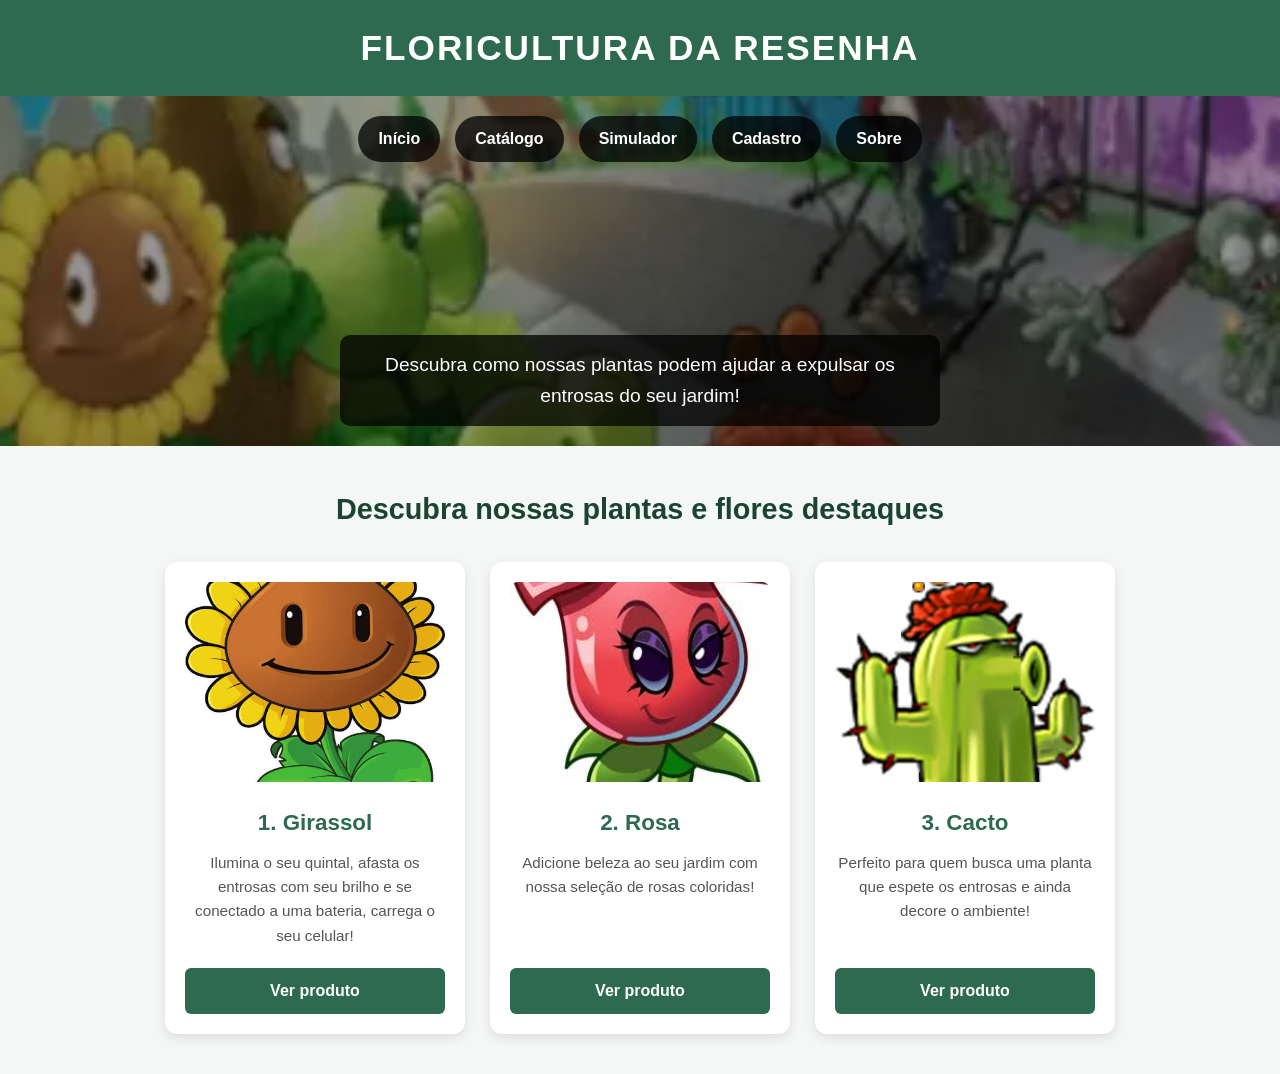
<file: index.html>
<!DOCTYPE html>
<html lang="pt-br">
<head>
    <meta charset="UTF-8">
    <meta name="viewport" content="width=device-width, initial-scale=1.0">
    <title>Floricultura do Geovane</title>
    <link rel="stylesheet" href="style.css">
</head>
<body>

    <header>
        <h1>Floricultura da Resenha</h1>
    </header>

    <div class="banner">
        <nav>
            <ul>
                <li><a href="index.html">Início</a></li>
                <li><a href="catalogo.html">Catálogo</a></li>
                <li><a href="simulador.html">Simulador</a></li>
                <li><a href="cadastro.html">Cadastro</a></li>
                <li><a href="sobre.html">Sobre</a></li>
            </ul>
        </nav>
        
        <p class="banner-texto">
            Descubra como nossas plantas podem ajudar a expulsar os entrosas do seu jardim!
        </p>
    </div>

    <main class="container">
        <h2>Descubra nossas plantas e flores destaques</h2>

        <div class="produtos-grid">
            <!-- DESTAQUE 1: GIRASSOL -->
            <div class="card">
                <div>
                    <img src="img/girassol.png" alt="imagem de girassol">
                    <h3>1. Girassol</h3>
                    <p>Ilumina o seu quintal, afasta os entrosas com seu brilho e se conectado a uma bateria, carrega o seu celular!</p>
                </div>
                <a href="catalogo.html" class="btn-produto">Ver produto</a>
            </div>

            <!-- DESTAQUE 2: ROSA -->
            <div class="card">
                <div>
                    <img src="img/rosa.png" alt="imagem de rosa">
                    <h3>2. Rosa</h3>
                    <p>Adicione beleza ao seu jardim com nossa seleção de rosas coloridas!</p>
                </div>
                <a href="catalogo.html" class="btn-produto">Ver produto</a>
            </div>

            <!-- DESTAQUE 3: CACTO -->
            <div class="card">
                <div>
                    <img src="img/cacto.png" alt="imagem de cacto">
                    <h3>3. Cacto</h3>
                    <p>Perfeito para quem busca uma planta que espete os entrosas e ainda decore o ambiente!</p>
                </div>
                <a href="catalogo.html" class="btn-produto">Ver produto</a>
            </div>
        </div>
    </main>

</body>
</html>
</file>
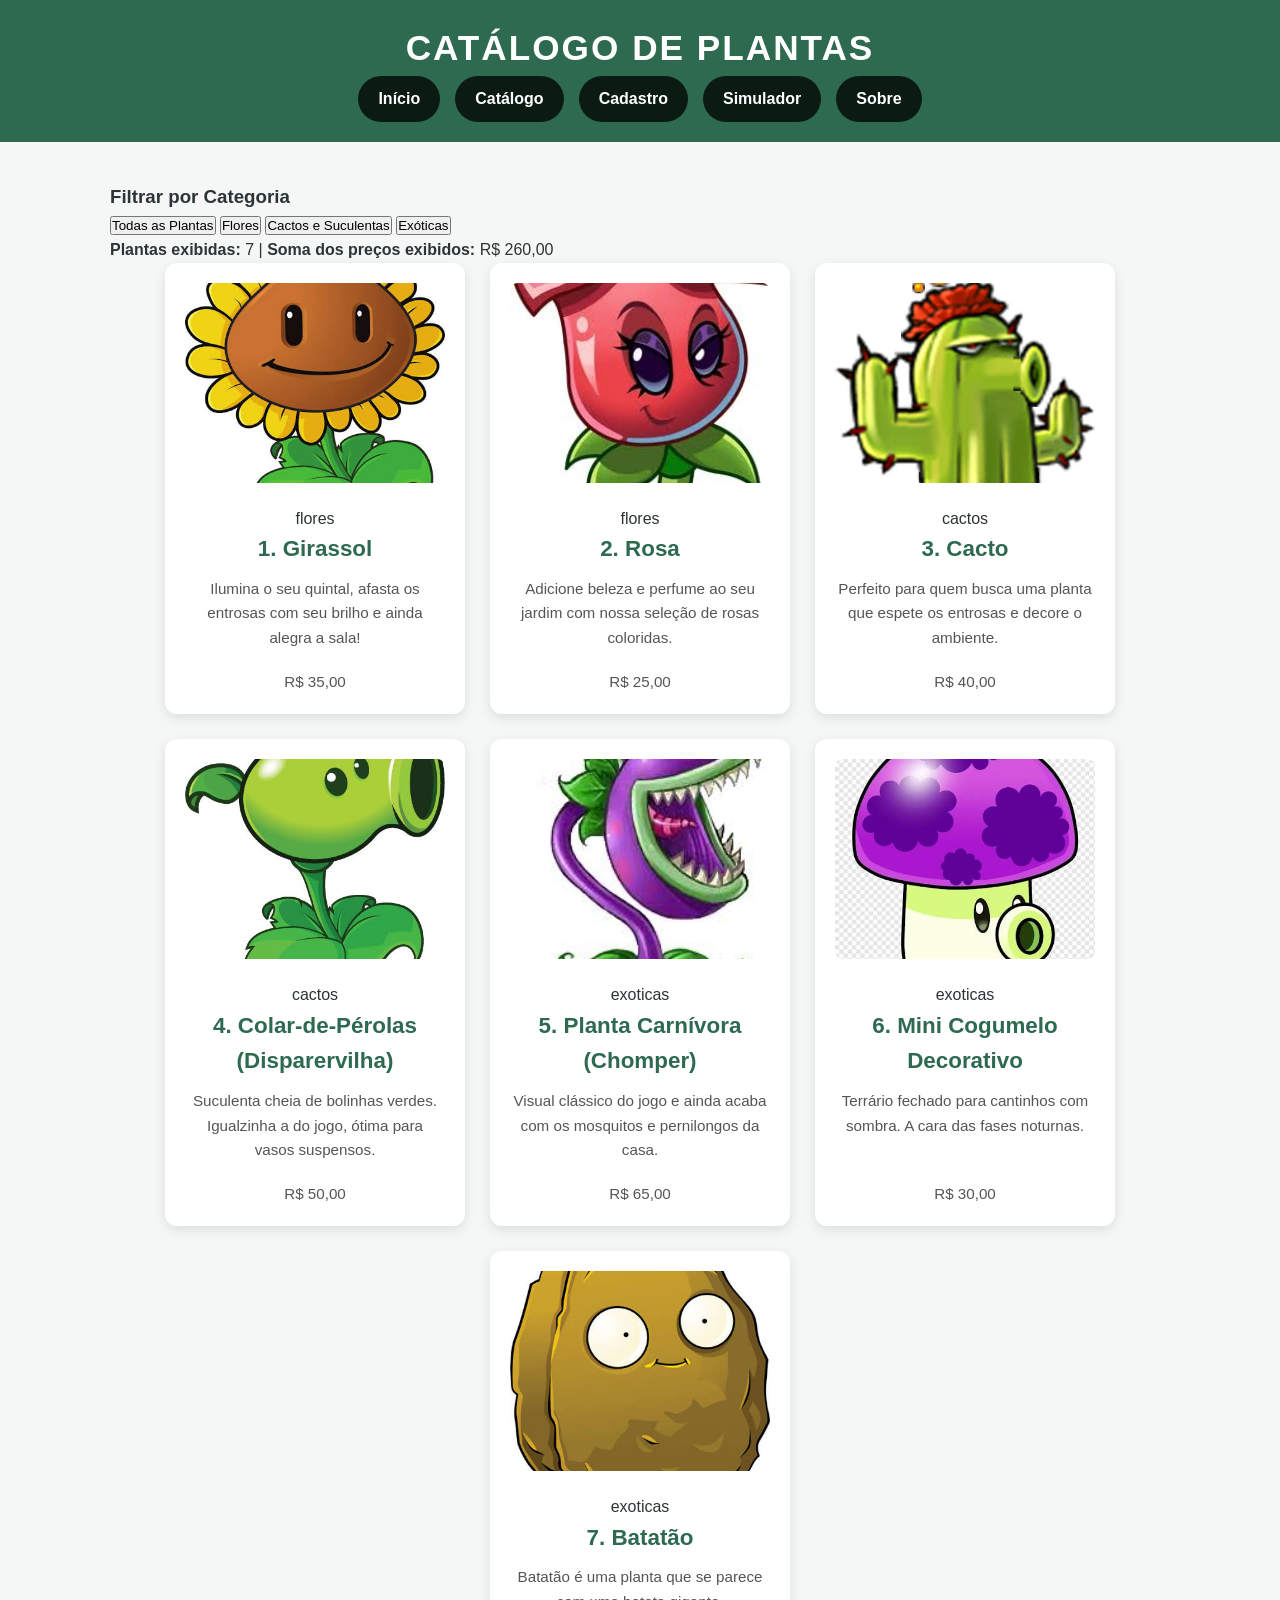
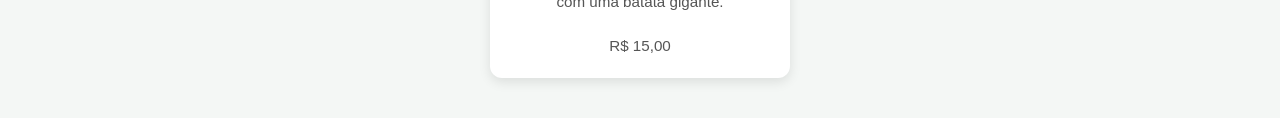
<file: catalogo.html>
<!DOCTYPE html>
<html lang="pt-br">
<head>
    <meta charset="UTF-8">
    <meta name="viewport" content="width=device-width, initial-scale=1.0">
    <title>Catálogo - Floricultura da Resenha</title>
    <link rel="stylesheet" href="style.css">
</head>
<body>

    <header>
        <h1>Catálogo de Plantas</h1>
        <nav class="nav-interna">
            <ul>
                <li><a href="index.html">Início</a></li>
                <li><a href="catalogo.html">Catálogo</a></li>
                <li><a href="cadastro.html">Cadastro</a></li>
                <li><a href="simulador.html">Simulador</a></li>
                <li><a href="sobre.html">Sobre</a></li>
            </ul>
        </nav>
    </header>

    <main class="container">
        <section class="filtros-box">
            <h3>Filtrar por Categoria</h3>
            <div class="botoes-filtro">
                <button class="btn-filtro" onclick="filtrarPlantas('todas')">Todas as Plantas</button>
                <button class="btn-filtro" onclick="filtrarPlantas('flores')">Flores</button>
                <button class="btn-filtro" onclick="filtrarPlantas('cactos')">Cactos e Suculentas</button>
                <button class="btn-filtro" onclick="filtrarPlantas('exoticas')">Exóticas</button>
            </div>

            <div class="resumo-catalogo">
                <p>
                    <strong>Plantas exibidas:</strong> <span id="contador-itens">0</span> | 
                    <strong>Soma dos preços exibidos:</strong> R$ <span id="valor-total">0,00</span>
                </p>
            </div>
        </section>

        <div id="lista-plantas" class="produtos-grid"></div>
    </main>

    <script>
        const plantas = [
            {
                nome: "1. Girassol",
                categoria: "flores",
                preco: 35.00,
                imagem: "img/girassol.png",
                descricao: "Ilumina o seu quintal, afasta os entrosas com seu brilho e ainda alegra a sala!"
            },
            {
                nome: "2. Rosa",
                categoria: "flores",
                preco: 25.00,
                imagem: "img/rosa.png",
                descricao: "Adicione beleza e perfume ao seu jardim com nossa seleção de rosas coloridas."
            },
            {
                nome: "3. Cacto",
                categoria: "cactos",
                preco: 40.00,
                imagem: "img/cacto.png",
                descricao: "Perfeito para quem busca uma planta que espete os entrosas e decore o ambiente."
            },
            {
                nome: "4. Colar-de-Pérolas (Disparervilha)",
                categoria: "cactos",
                preco: 50.00,
                imagem: "img/disparervilha.png",
                descricao: "Suculenta cheia de bolinhas verdes. Igualzinha a do jogo, ótima para vasos suspensos."
            },
            {
                nome: "5. Planta Carnívora (Chomper)",
                categoria: "exoticas",
                preco: 65.00,
                imagem: "img/carnivora.png",
                descricao: "Visual clássico do jogo e ainda acaba com os mosquitos e pernilongos da casa."
            },
            {
                nome: "6. Mini Cogumelo Decorativo",
                categoria: "exoticas",
                preco: 30.00,
                imagem: "img/cogumelo.png",
                descricao: "Terrário fechado para cantinhos com sombra. A cara das fases noturnas."
            },
            {
                nome: "7. Batatão",
                categoria: "exoticas",
                preco: 15.00,
                imagem: "img/batatao.png",
                descricao: "Batatão é uma planta que se parece com uma batata gigante."
            }
        ];

        function mostrarPlantas(listaFiltrada) {
            const container = document.getElementById("lista-plantas");
            const spanContador = document.getElementById("contador-itens");
            const spanTotal = document.getElementById("valor-total");

            container.innerHTML = "";
            let somaPreco = 0;

            listaFiltrada.forEach(planta => {
                somaPreco += planta.preco;

                container.innerHTML += `
                    <div class="card">
                        <div>
                            <img src="${planta.imagem}" alt="${planta.nome}">
                            <span class="tag-categoria">${planta.categoria}</span>
                            <h3>${planta.nome}</h3>
                            <p>${planta.descricao}</p>
                        </div>
                        <p class="preco-card" style="margin-bottom: 0 !important;">R$ ${planta.preco.toFixed(2).replace('.', ',')}</p>
                    </div>
                `;
            });

            spanContador.innerText = listaFiltrada.length;
            spanTotal.innerText = somaPreco.toFixed(2).replace('.', ',');
        }

        function filtrarPlantas(categoriaEscolhida) {
            if (categoriaEscolhida === "todas") {
                mostrarPlantas(plantas);
            } else {
                const filtradas = plantas.filter(planta => planta.categoria === categoriaEscolhida);
                mostrarPlantas(filtradas);
            }
        }

        mostrarPlantas(plantas);
    </script>
</body>
</html>
</file>
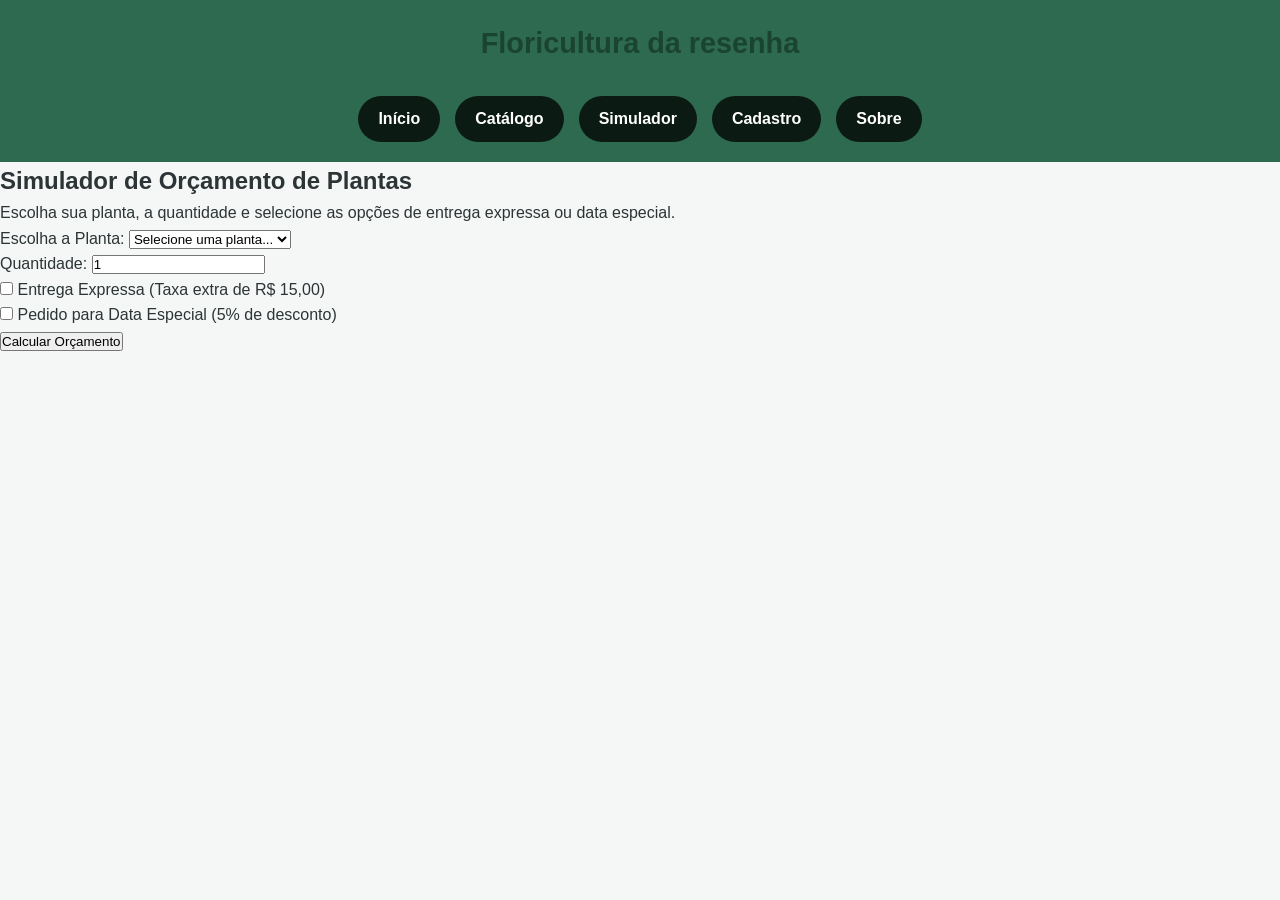
<file: simulador.html>
<!DOCTYPE html>
<html lang="pt-br">
<head>
    <meta charset="UTF-8">
    <meta name="viewport" content="width=device-width, initial-scale=1.0">
    <title>Simulador - Floricultura do Geovane</title>
    <link rel="stylesheet" href="style.css">
</head>
<body>
    <header>
        <nav class="navbar">
            <h2 class="logo">Floricultura da resenha</h2>
            <ul class="nav-links">
                <li><a href="index.html">Início</a></li>
                <li><a href="catalogo.html">Catálogo</a></li>
                <li><a href="simulador.html" class="active">Simulador</a></li>
                <li><a href="cadastro.html">Cadastro</a></li>
                <li><a href="sobre.html">Sobre</a></li>
            </ul>
        </nav>
    </header>

    <main class="container-simulador">
        <section class="simulador-box">
            <h1>Simulador de Orçamento de Plantas</h1>
            <p>Escolha sua planta, a quantidade e selecione as opções de entrega expressa ou data especial.</p>

            <div class="form-grupo">
                <label for="produtoSimulador">Escolha a Planta:</label>
                <select id="produtoSimulador">
                    <option value="" data-preco="0">Selecione uma planta...</option>
                    <option value="Girassol" data-preco="15.00">Girassol - R$ 15,00 un.</option>
                    <option value="Rosa" data-preco="20.00">Rosa - R$ 20,00 un.</option>
                    <option value="Cacto" data-preco="25.00">Cacto - R$ 25,00 un.</option>
                    <option value="Algas" data-preco="40.00">Algas - R$ 40,00 un.</option>
                </select>
            </div>

            <div class="form-grupo">
                <label for="quantidadeSimulador">Quantidade:</label>
                <input type="number" id="quantidadeSimulador" min="1" value="1">
            </div>

            <!-- Regras especiais do seu tema -->
            <div class="form-grupo checkbox-group">
                <input type="checkbox" id="entregaExpressa">
                <label for="entregaExpressa">Entrega Expressa (Taxa extra de R$ 15,00)</label>
            </div>

            <div class="form-grupo checkbox-group">
                <input type="checkbox" id="dataEspecial">
                <label for="dataEspecial">Pedido para Data Especial (5% de desconto)</label>
            </div>

            <button id="btnCalcular" class="btn-enviar">Calcular Orçamento</button>

            <!-- Área onde o resultado aparece -->
            <div id="resultadoSimulacao" class="resultado-box"></div>
        </section>
    </main>

  <script src="script.js"></script>
</body>
</html>
</file>
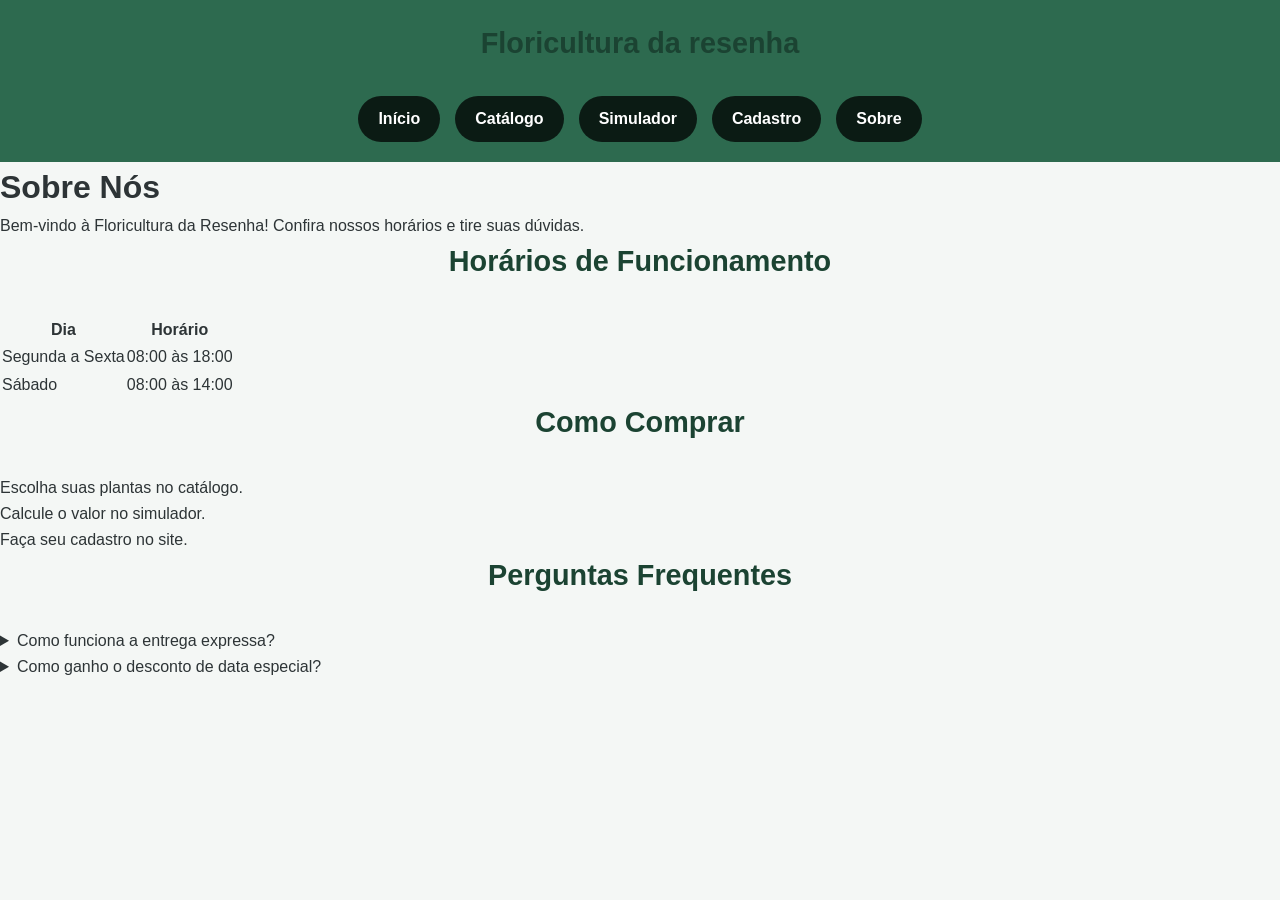
<file: sobre.html>
<!DOCTYPE html>
<html lang="pt-br">
<head>
    <meta charset="UTF-8">
    <meta name="viewport" content="width=device-width, initial-scale=1.0">
    <title>Sobre - Floricultura do Geovane</title>
    <link rel="stylesheet" href="style.css">
</head>
<body>

    <header>
        <nav>
            <h2>Floricultura da resenha</h2>
            <ul>
                <li><a href="index.html">Início</a></li>
                <li><a href="catalogo.html">Catálogo</a></li>
                <li><a href="simulador.html">Simulador</a></li>
                <li><a href="cadastro.html">Cadastro</a></li>
                <li><a href="sobre.html">Sobre</a></li>
            </ul>
        </nav>
    </header>

    <main>
        <h1>Sobre Nós</h1>
        <p>Bem-vindo à Floricultura da Resenha! Confira nossos horários e tire suas dúvidas.</p>

        <h2>Horários de Funcionamento</h2>
        <table>
            <tr>
                <th>Dia</th>
                <th>Horário</th>
            </tr>
            <tr>
                <td>Segunda a Sexta</td>
                <td>08:00 às 18:00</td>
            </tr>
            <tr>
                <td>Sábado</td>
                <td>08:00 às 14:00</td>
            </tr>
        </table>

        <h2>Como Comprar</h2>
        <ol>
            <li>Escolha suas plantas no catálogo.</li>
            <li>Calcule o valor no simulador.</li>
            <li>Faça seu cadastro no site.</li>
        </ol>

        <h2>Perguntas Frequentes</h2>
        
        <details>
            <summary>Como funciona a entrega expressa?</summary>
            <p>Tem uma taxa extra de R$ 15,00 e chega no mesmo dia.</p>
        </details>

        <details>
            <summary>Como ganho o desconto de data especial?</summary>
            <p>Basta marcar a opção no simulador para ganhar 5% de desconto.</p>
        </details>
    </main>

    <script src="script.js"></script>
</body>
</html>
</file>
<file: style.css>
/* Configurações Gerais */
* {
    margin: 0;
    padding: 0;
    box-sizing: border-box;
    font-family: 'Segoe UI', Tahoma, Geneva, Verdana, sans-serif;
}

body {
    background-color: #f4f7f5;
    color: #2d3436;
    line-height: 1.6;
}

/* Cabeçalho */
header {
    background-color: #2d6a4f;
    color: white;
    text-align: center;
    padding: 20px;
}

header h1 {
    font-size: 2.2rem;
    text-transform: uppercase;
    letter-spacing: 2px;
}

/* Banner Principal e Navegação */
.banner {
    background-image: linear-gradient(rgba(0, 0, 0, 0.4), rgba(0, 0, 0, 0.4)), url('img/resenha_vs_entrosas.png');
    background-size: cover;
    background-position: center;
    height: 350px;
    padding: 20px;
    display: flex;
    flex-direction: column;
    justify-content: space-between;
    align-items: center;
}

nav ul {
    list-style: none;
    display: flex;
    gap: 15px;
    flex-wrap: wrap;
    justify-content: center;
}

nav a {
    text-decoration: none;
    color: white;
    background-color: rgba(0, 0, 0, 0.75);
    padding: 10px 20px;
    border-radius: 25px;
    font-weight: bold;
    transition: background-color 0.3s, transform 0.2s;
    display: inline-block;
}

nav a:hover {
    background-color: #40916c;
    transform: scale(1.05);
}

.banner-texto {
    color: white;
    background-color: rgba(0, 0, 0, 0.75);
    padding: 15px 25px;
    border-radius: 10px;
    font-size: 1.2rem;
    text-align: center;
    max-width: 600px;
}

/* Seção de Destaques */
.container {
    max-width: 1100px;
    margin: 40px auto;
    padding: 0 20px;
}

h2 {
    text-align: center;
    color: #1b4332;
    margin-bottom: 30px;
    font-size: 1.8rem;
}

/* Grade de Produtos (Cards) */
.produtos-grid {
    display: flex;
    justify-content: center;
    gap: 25px;
    flex-wrap: wrap;
}

.card {
    background-color: white;
    border-radius: 12px;
    box-shadow: 0 4px 12px rgba(0, 0, 0, 0.1);
    width: 300px;
    padding: 20px;
    text-align: center;
    display: flex;
    flex-direction: column;
    justify-content: space-between;
    transition: transform 0.3s;
}

.card:hover {
    transform: translateY(-5px);
}

.card img {
    width: 100%;
    height: 200px;
    object-fit: cover;
    border-radius: 8px;
    margin-bottom: 15px;
}

.card h3 {
    color: #2d6a4f;
    margin-bottom: 10px;
    font-size: 1.4rem;
}

.card p {
    color: #555;
    font-size: 0.95rem;
    margin-bottom: 20px;
}

.btn-produto {
    text-decoration: none;
    background-color: #2d6a4f;
    color: white;
    padding: 10px 15px;
    border-radius: 6px;
    font-weight: bold;
    transition: background-color 0.3s;
}

.btn-produto:hover {
    background-color: #1b4332;
}
</file>
